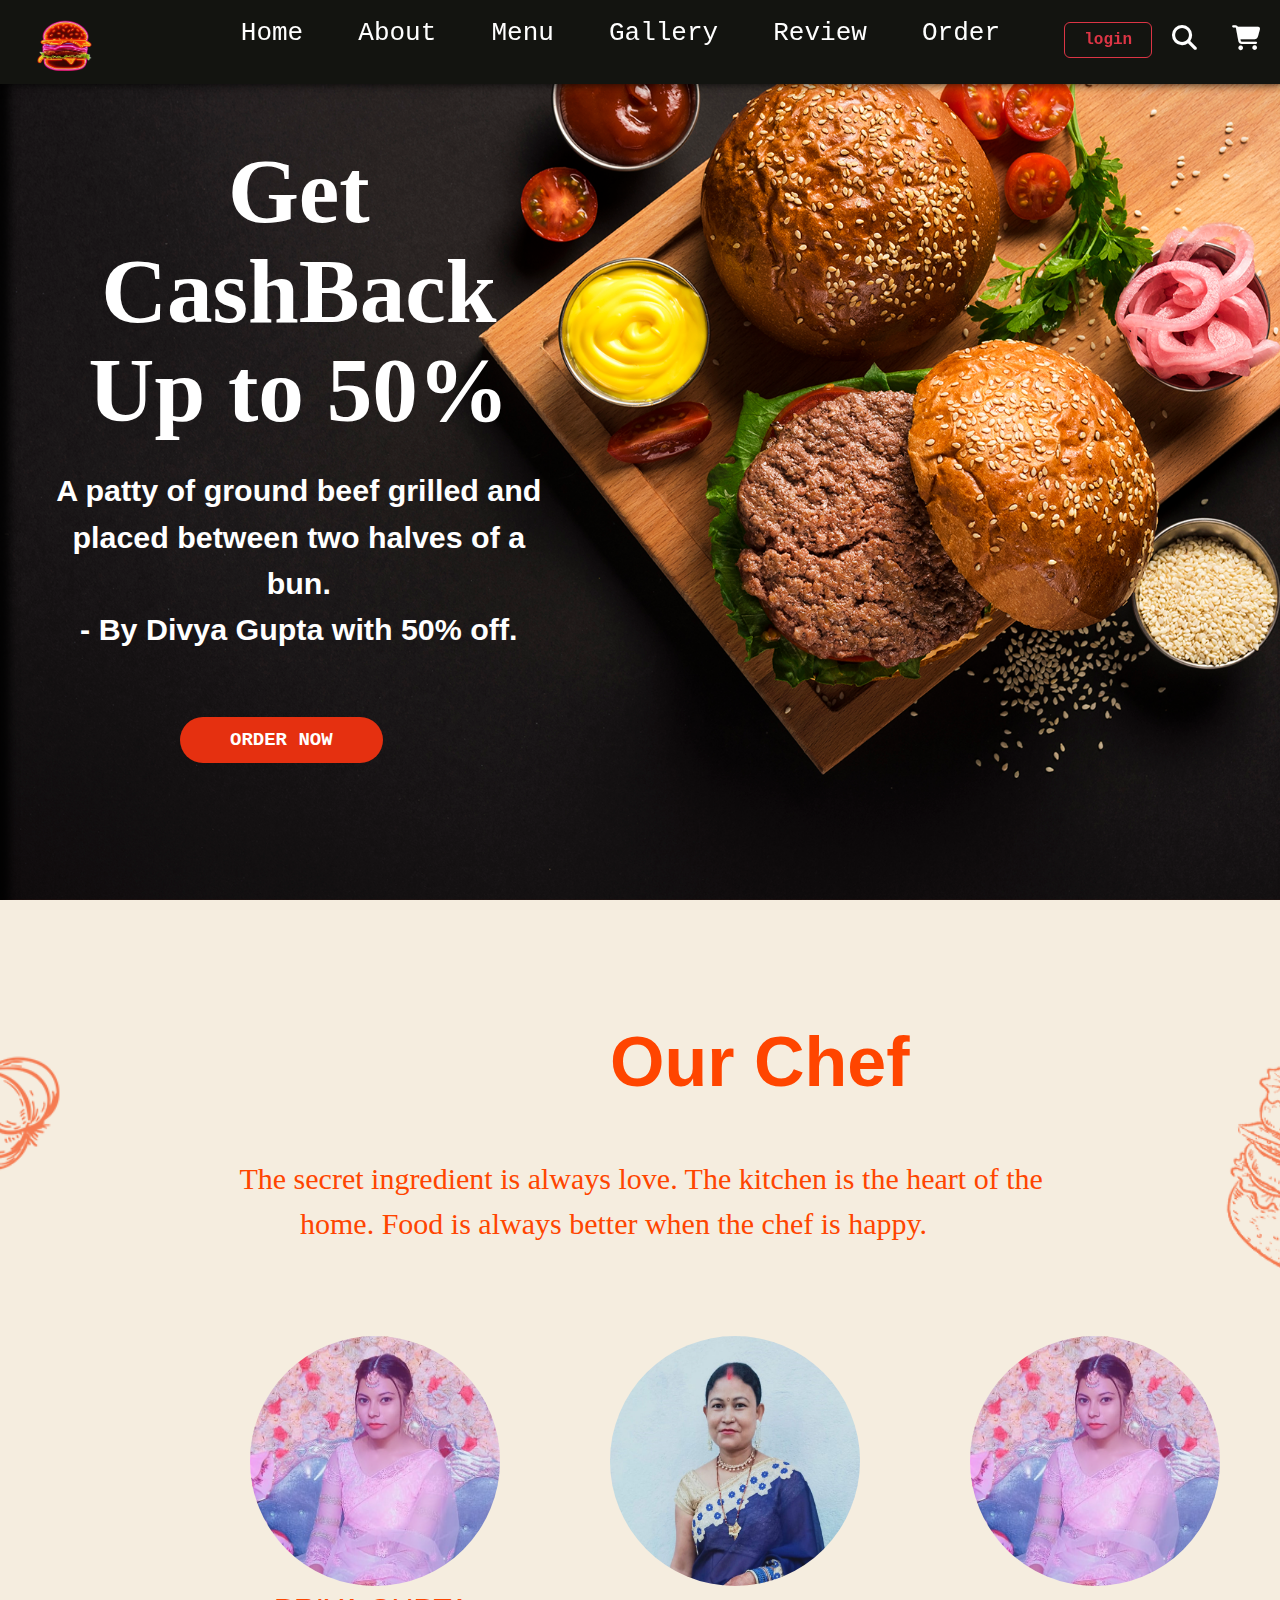
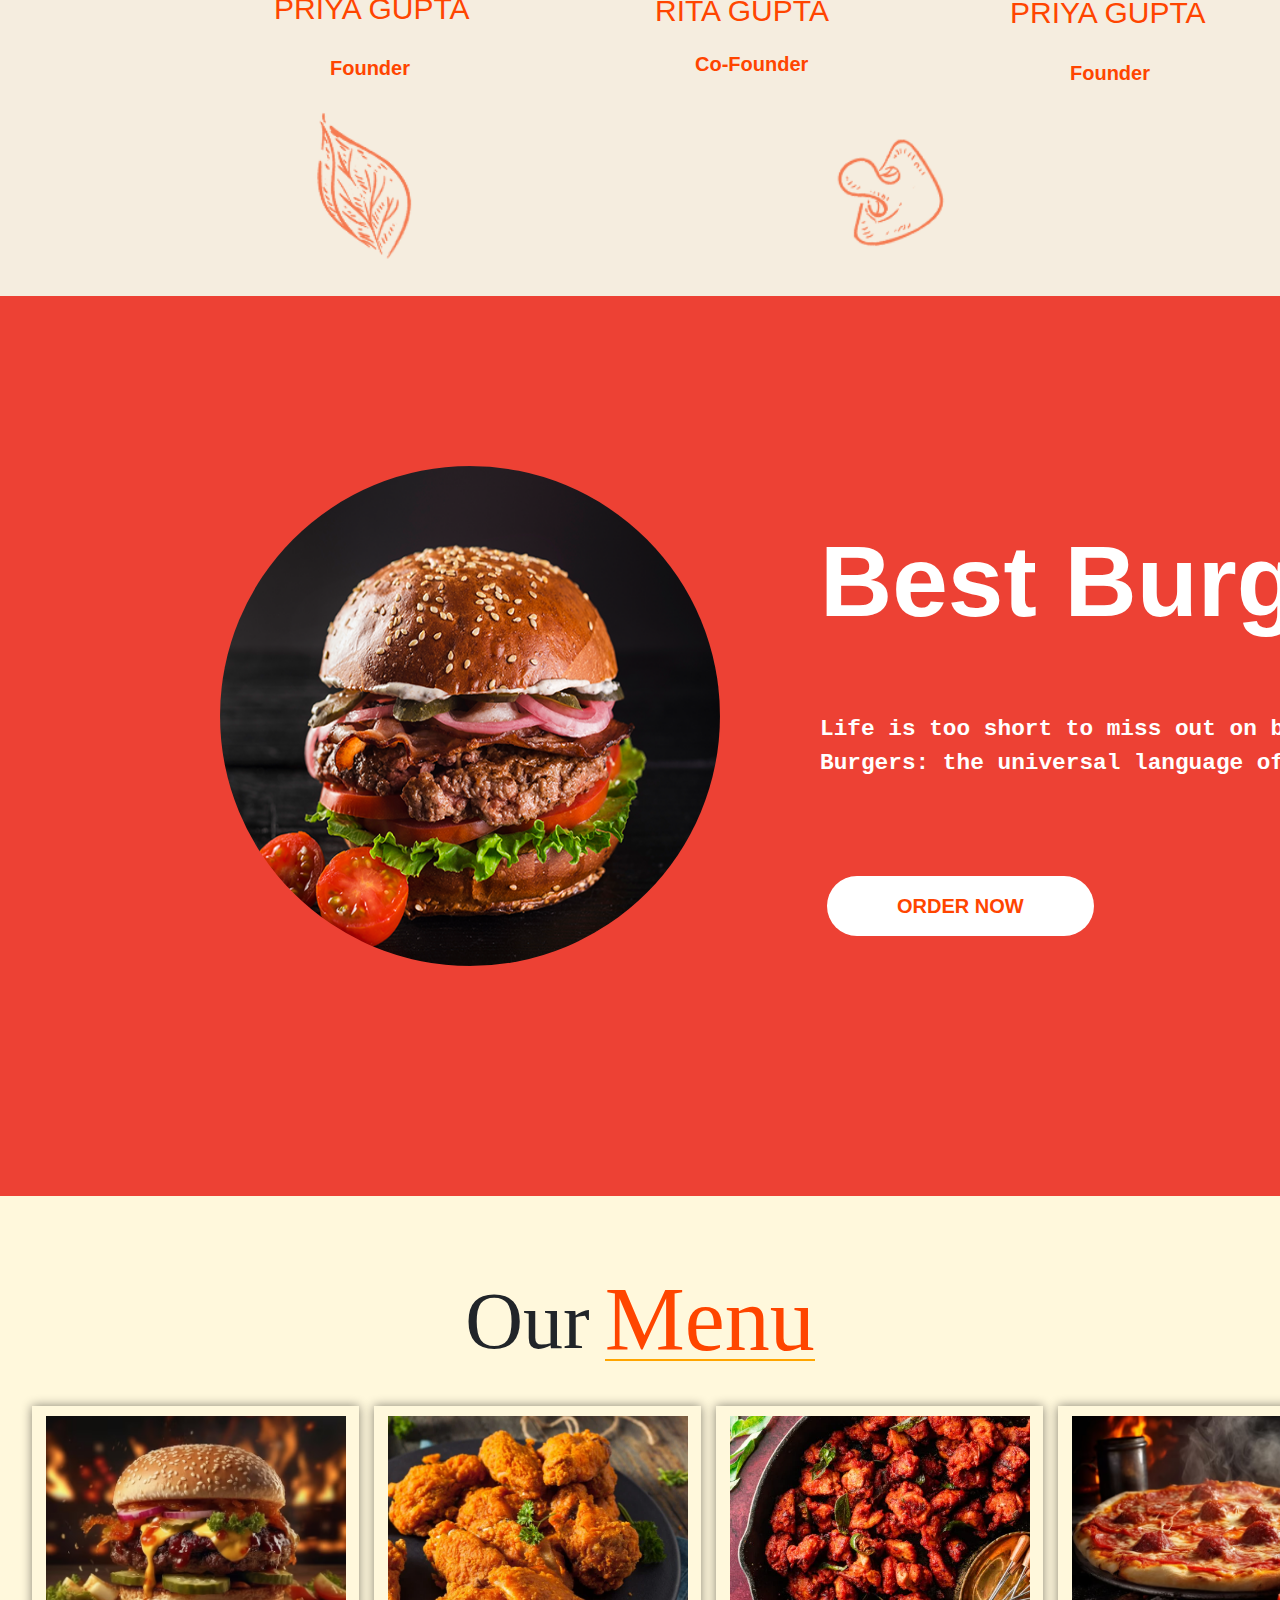
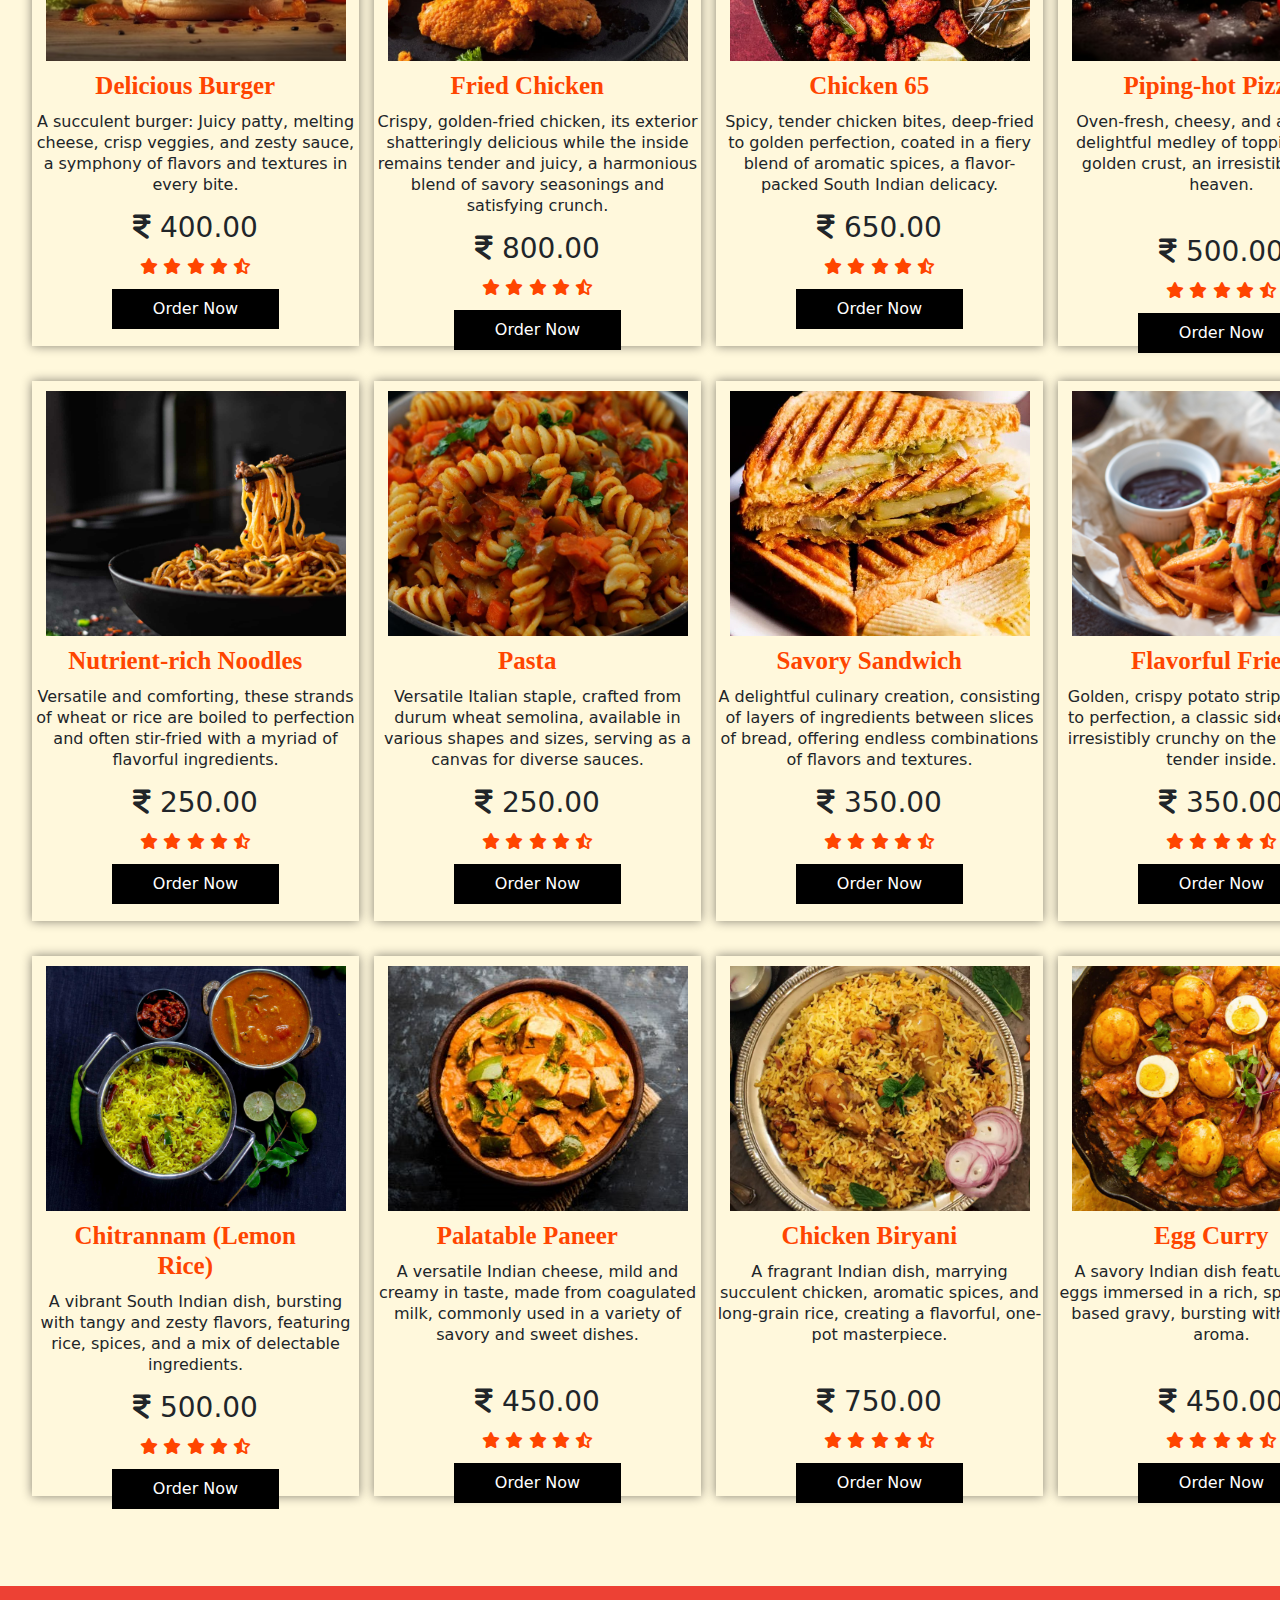
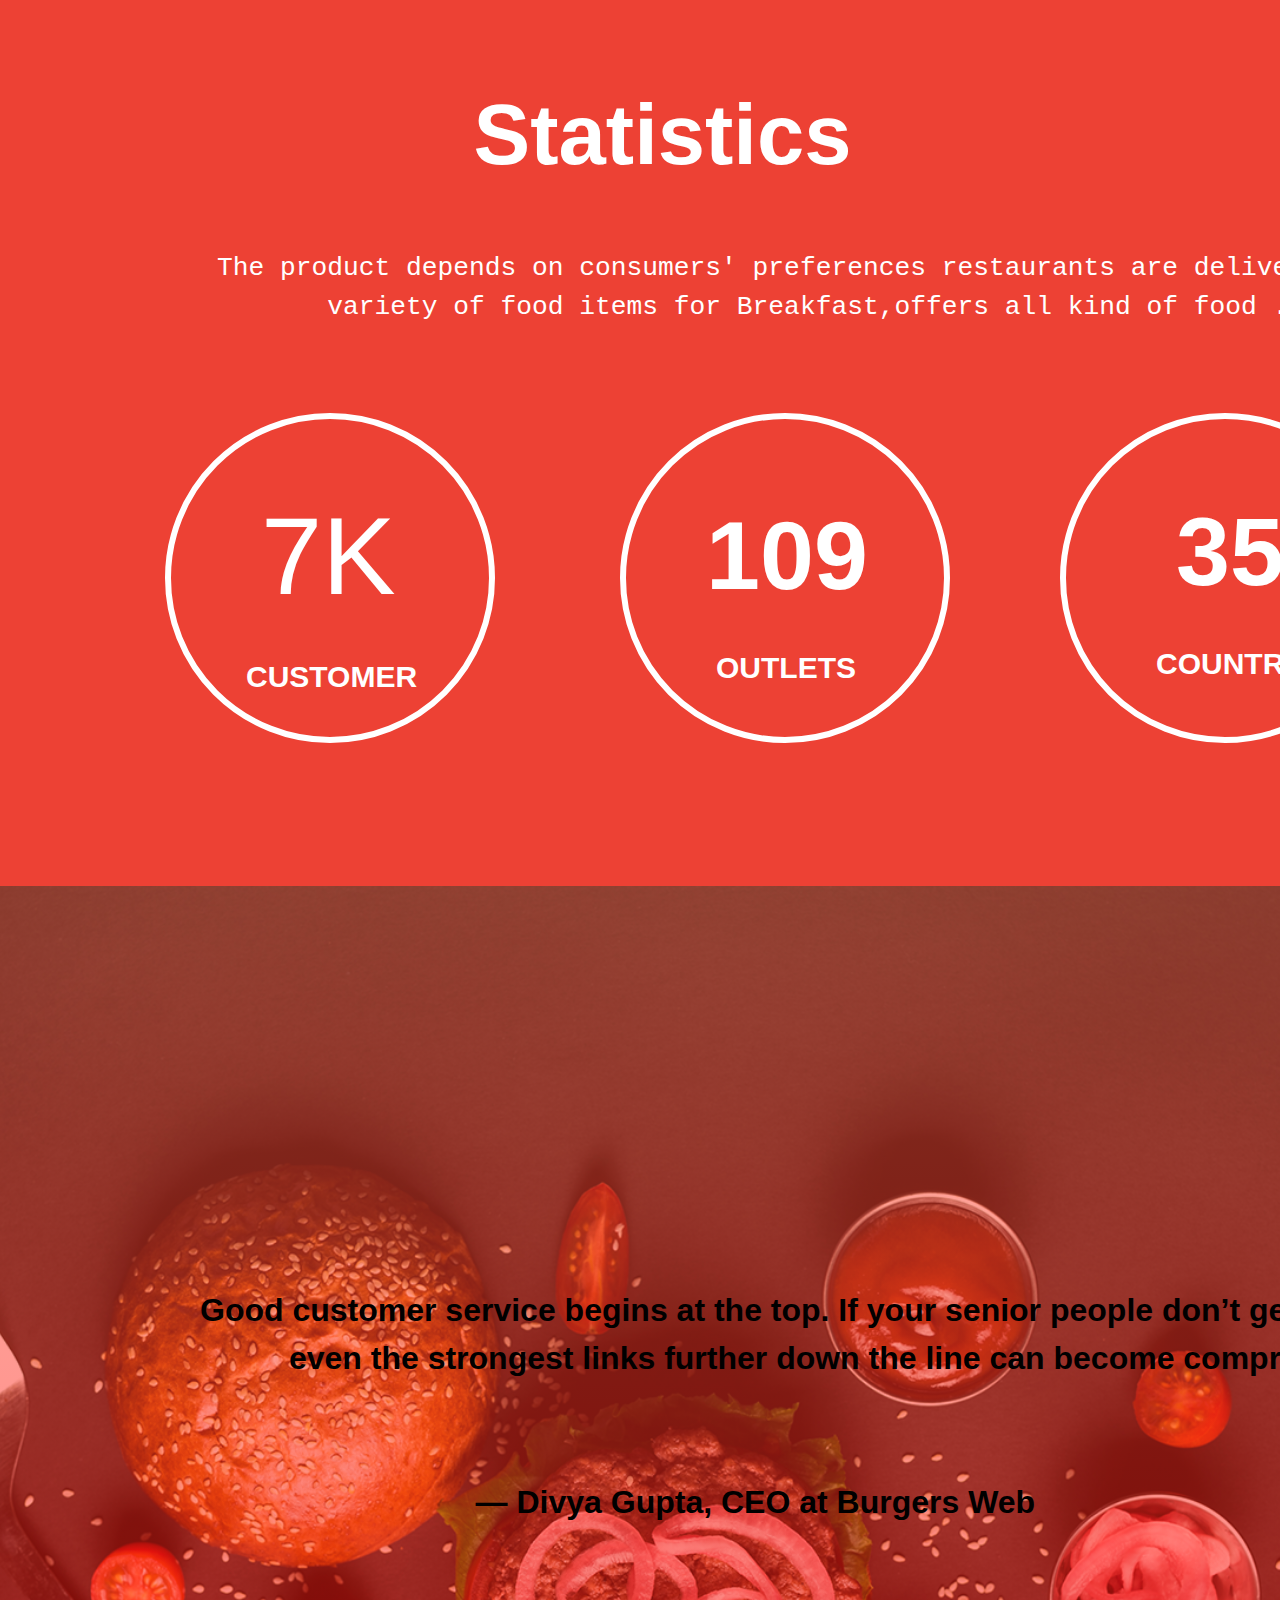
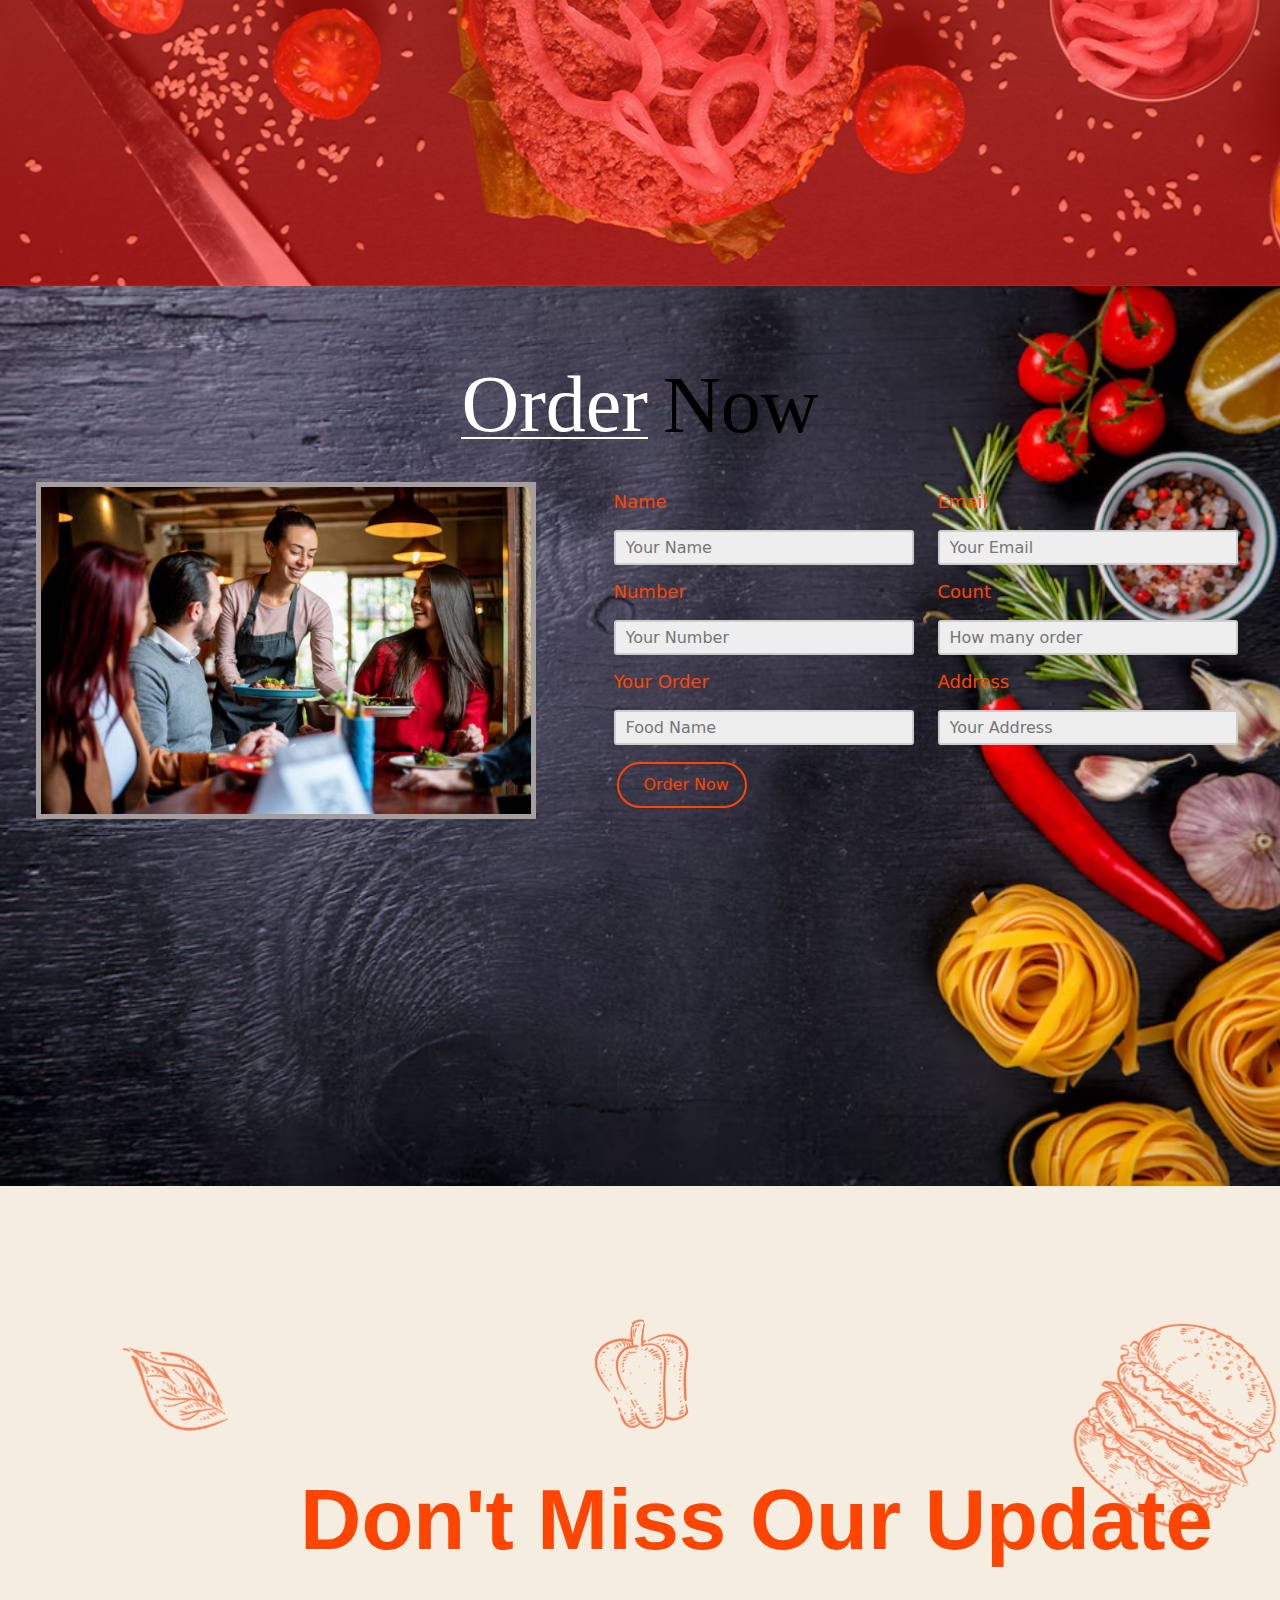
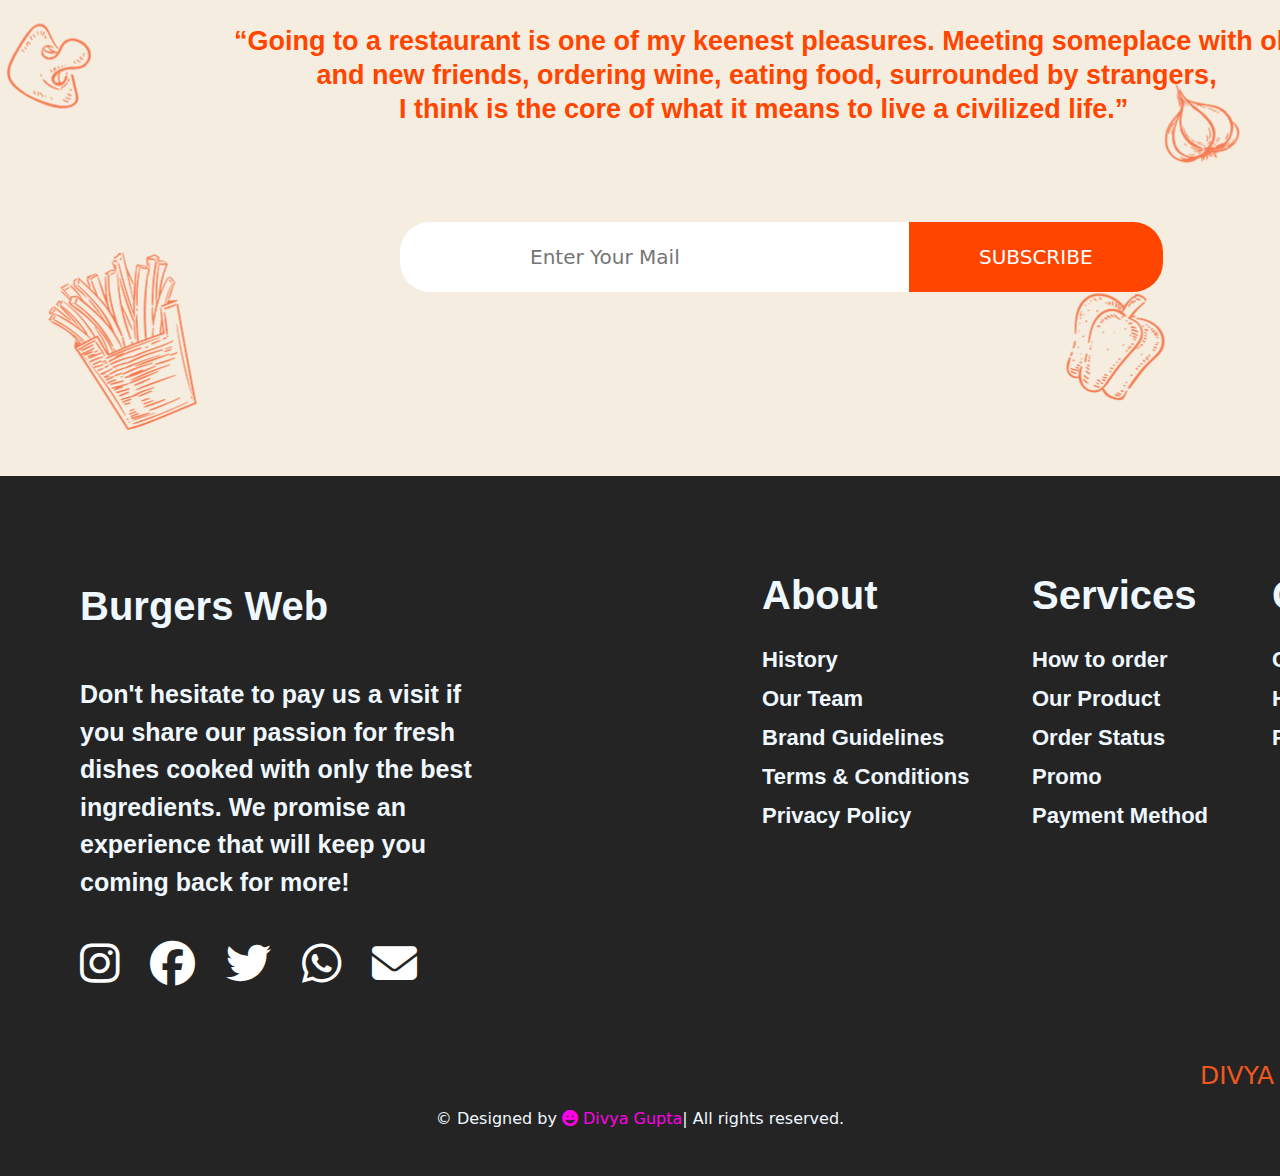
<file: index.html>
<!DOCTYPE html>
<html lang="en">
<head>
    <meta charset="UTF-8">
    <meta name="viewport" content="width=device-width, initial-scale=1.0">
    <title>Online Food</title>
    <link rel="stylesheet" href="https://cdn.jsdelivr.net/npm/bootstrap@5.3.3/dist/css/bootstrap.min.css">
    <link rel="stylesheet" href="style.css">
    <link rel="stylesheet" href="https://cdnjs.cloudflare.com/ajax/libs/font-awesome/6.5.1/css/all.min.css">
</head>
<body>
   <section class="head">
    <nav>
        <div class="logo">
            <img id="logo2" src="bglogo.png">
        </div>

        <ul>
            <li><a href="#Home">Home</a></li>
            <li><a href="#About">About</a></li>
            <li><a href="#Menu">Menu</a></li>
            <li><a href="#Gallery">Gallery</a></li>
            <li><a href="#Review">Review</a></li>
            <li><a href="#Order">Order</a></li>
        </ul>

        <div class="icon">
           
            <button type="button" class="btn btn-outline-danger" id="btn">login</button>
            <i class="fa-solid fa-magnifying-glass"></i>
            <i class="fa-solid fa-cart-shopping"></i>
        </div>

    </nav>

   <div class="content">
    
    <p id="offer">
        Get CashBack <br>
         Up to 50%<br>

    </p>
    <p id="offer1"> 
        A patty of ground beef grilled and <br>
        placed between two halves of a bun. <br>
        - By Divya Gupta with 50% off.

    </p>
    <br>
    <br>
    <a><button id="order"> 
        ORDER NOW
    </button>
    </a>
   </div>
    
   </section>
   <section class="section2">
     <p id="chef">
        Our Chef
     </p>
     <pre id="chefline">
        The secret ingredient is always love. The kitchen is the heart of the
                home. Food is always better when the chef is happy. 
     </pre>
     <div class="didi">
        <div class="img1">
        <img class="img4" src="di.jpg" style="width:250px">
        <p class="name4">PRIYA GUPTA </p><br> 
        <p class="name5">Founder</p> 
    </div>
        <div class="img2">
        <img class="img4" src="maa.jpg" style="width:250px">
        <p class="name">RITA GUPTA</p>
        <p class="name1">Co-Founder</p>
    </div>
    <div class="img3">
        <img class="img4" src="di.jpg" style="width:250px">
        <p class="name2">PRIYA GUPTA </p><br> 
        <p class="name3">Founder</p> 
    </div>
        
</div>
     
     
</section>
<!--section 3-->
   <section class="section3">
    <img id="burger" src="2882865.png">

    <span id="sec3">
        <p id="best">Best Burger</p>
     <pre>Life is too short to miss out on beautiful burgers.
Burgers: the universal language of love.</pre>

    <button id="order0">ORDER NOW</button>
    </span>
    
 </section>

<!--MENU-->
<div class="menu" id="Menu">
    <h1>Our<span>Menu</span></h1>

    <div class="menu_box">
        <div class="menu_card">
            <div class="menu_image">
                <img src="burger.avif" alt="error">
            </div>

            <div class="small_card">
                <i class="fa-solid fa-heart"></i>
            </div>

            <div class="menu_info">
                <h2>Delicious Burger</h2>
                <p>
                    A succulent burger: Juicy patty, melting cheese, crisp veggies, and zesty sauce, a symphony of flavors and textures in every bite.
                </p>
                <h3><i class="fa-solid fa-indian-rupee-sign"></i> 400.00</h3>
                <div class="menu_icon">
                    <i class="fa-solid fa-star"></i>
                    <i class="fa-solid fa-star"></i>
                    <i class="fa-solid fa-star"></i>
                    <i class="fa-solid fa-star"></i>
                    <i class="fa-solid fa-star-half-stroke"></i>
                </div>
                <a href="#" class="menu_btn">Order Now</a>
            </div>
        </div>

        <div class="menu_card">
            <div class="menu_image">
                <img src="fried-chicken.webp" alt="error">
            </div>

            <div class="small_card">
                <i class="fa-solid fa-heart"></i>
            </div>

            <div class="menu_info">
                <h2>Fried Chicken</h2>
                <p>
                    Crispy, golden-fried chicken, its exterior shatteringly delicious while the inside remains tender and juicy, a harmonious blend of savory seasonings and satisfying crunch.
                </p>
                <h3><i class="fa-solid fa-indian-rupee-sign"></i> 800.00</h3>
                <div class="menu_icon">
                    <i class="fa-solid fa-star"></i>
                    <i class="fa-solid fa-star"></i>
                    <i class="fa-solid fa-star"></i>
                    <i class="fa-solid fa-star"></i>
                    <i class="fa-solid fa-star-half-stroke"></i>
                </div>
                <a href="#" class="menu_btn">Order Now</a>
            </div>
        </div>

        <div class="menu_card">
            <div class="menu_image">
                <img src="65.webp" alt="error">
            </div>

            <div class="small_card">
                <i class="fa-solid fa-heart"></i>
            </div>

            <div class="menu_info">
                <h2>Chicken 65</h2>
                <p>
                    Spicy, tender chicken bites, deep-fried to golden perfection, coated in a fiery blend of aromatic spices, a flavor-packed South Indian delicacy.
                </p>
                <h3><i class="fa-solid fa-indian-rupee-sign"></i> 650.00</h3>
                <div class="menu_icon">
                    <i class="fa-solid fa-star"></i>
                    <i class="fa-solid fa-star"></i>
                    <i class="fa-solid fa-star"></i>
                    <i class="fa-solid fa-star"></i>
                    <i class="fa-solid fa-star-half-stroke"></i>
                </div>
                <a href="#" class="menu_btn">Order Now</a>
            </div>
        </div>

        <div class="menu_card">
            <div class="menu_image">
                <img src="pizza.avif" alt="error">
            </div>

            <div class="small_card">
                <i class="fa-solid fa-heart"></i>
            </div>

            <div class="menu_info">
                <h2>Piping-hot Pizza</h2>
                <p>
                    Oven-fresh, cheesy, and aromatic, a delightful medley of toppings atop a golden crust, an irresistible slice of heaven.
                </p>
                <br>
                <h3><i class="fa-solid fa-indian-rupee-sign"></i> 500.00</h3>
                <div class="menu_icon">
                    <i class="fa-solid fa-star"></i>
                    <i class="fa-solid fa-star"></i>
                    <i class="fa-solid fa-star"></i>
                    <i class="fa-solid fa-star"></i>
                    <i class="fa-solid fa-star-half-stroke"></i>
                </div>
                <a href="#" class="menu_btn">Order Now</a>
            </div>
        </div>

        <div class="menu_card">
            <div class="menu_image">
                <img src="noodles.jpg" alt="error">
            </div>

            <div class="small_card">
                <i class="fa-solid fa-heart"></i>
            </div>

            <div class="menu_info">
                <h2>Nutrient-rich Noodles</h2>
                <p>
                    Versatile and comforting, these strands of wheat or rice are boiled to perfection and often stir-fried with a myriad of flavorful ingredients.
                </p>
                <h3><i class="fa-solid fa-indian-rupee-sign"></i> 250.00</h3>
                <div class="menu_icon">
                    <i class="fa-solid fa-star"></i>
                    <i class="fa-solid fa-star"></i>
                    <i class="fa-solid fa-star"></i>
                    <i class="fa-solid fa-star"></i>
                    <i class="fa-solid fa-star-half-stroke"></i>
                </div>
                <a href="#" class="menu_btn">Order Now</a>
            </div>
        </div>

        <div class="menu_card">
            <div class="menu_image">
                <img src="pasta.JPG" alt="error">
            </div>

            <div class="small_card">
                <i class="fa-solid fa-heart"></i>
            </div>

            <div class="menu_info">
                <h2>Pasta</h2>
                <p>
                    Versatile Italian staple, crafted from durum wheat semolina, available in various shapes and sizes, serving as a canvas for diverse sauces.
                </p>
                <h3><i class="fa-solid fa-indian-rupee-sign"></i> 250.00</h3>
                <div class="menu_icon">
                    <i class="fa-solid fa-star"></i>
                    <i class="fa-solid fa-star"></i>
                    <i class="fa-solid fa-star"></i>
                    <i class="fa-solid fa-star"></i>
                    <i class="fa-solid fa-star-half-stroke"></i>
                </div>
                <a href="#" class="menu_btn">Order Now</a>
            </div>
        </div>

        <div class="menu_card">
            <div class="menu_image">
                <img src="sandwich.webp" alt="error">
            </div>

            <div class="small_card">
                <i class="fa-solid fa-heart"></i>
            </div>

            <div class="menu_info">
                <h2>Savory Sandwich</h2>
                <p>
                    A delightful culinary creation, consisting of layers of ingredients between slices of bread, offering endless combinations of flavors and textures.
                </p>
                <h3><i class="fa-solid fa-indian-rupee-sign"></i> 350.00</h3>
                <div class="menu_icon">
                    <i class="fa-solid fa-star"></i>
                    <i class="fa-solid fa-star"></i>
                    <i class="fa-solid fa-star"></i>
                    <i class="fa-solid fa-star"></i>
                    <i class="fa-solid fa-star-half-stroke"></i>
                </div>
                <a href="#" class="menu_btn">Order Now</a>
            </div>
        </div>

        <div class="menu_card">
            <div class="menu_image">
                <img src="fries.jpg" alt="error">
            </div>

            <div class="small_card">
                <i class="fa-solid fa-heart"></i>
            </div>

            <div class="menu_info">
                <h2>Flavorful Fries</h2>
                <p>
                    Golden, crispy potato strips, seasoned to perfection, a classic side dish that's irresistibly crunchy on the outside and tender inside.
                </p>
                <h3><i class="fa-solid fa-indian-rupee-sign"></i> 350.00</h3>
                <div class="menu_icon">
                    <i class="fa-solid fa-star"></i>
                    <i class="fa-solid fa-star"></i>
                    <i class="fa-solid fa-star"></i>
                    <i class="fa-solid fa-star"></i>
                    <i class="fa-solid fa-star-half-stroke"></i>
                </div>
                <a href="#" class="menu_btn">Order Now</a>
            </div>
        </div>

        <div class="menu_card">
            <div class="menu_image">
                <img src="lemon-sambr.jpg" alt="error">
            </div>

            <div class="small_card">
                <i class="fa-solid fa-heart"></i>
            </div>

            <div class="menu_info">
                <h2>Chitrannam (Lemon Rice)</h2>
                <p>
                    A vibrant South Indian dish, bursting with tangy and zesty flavors, featuring rice, spices, and a mix of delectable ingredients.
                </p>
                <h3><i class="fa-solid fa-indian-rupee-sign"></i> 500.00</h3>
                <div class="menu_icon">
                    <i class="fa-solid fa-star"></i>
                    <i class="fa-solid fa-star"></i>
                    <i class="fa-solid fa-star"></i>
                    <i class="fa-solid fa-star"></i>
                    <i class="fa-solid fa-star-half-stroke"></i>
                </div>
                <a href="#" class="menu_btn">Order Now</a>
            </div>
        </div>

        <div class="menu_card">
            <div class="menu_image">
                <img src="paneer2.jpg" alt="error">
            </div>

            <div class="small_card">
                <i class="fa-solid fa-heart"></i>
            </div>

            <div class="menu_info">
                <h2>Palatable Paneer</h2>
                <p>
                    A versatile Indian cheese, mild and creamy in taste, made from coagulated milk, commonly used in a variety of savory and sweet dishes.
                </p>
                <br>
                <h3><i class="fa-solid fa-indian-rupee-sign"></i> 450.00</h3>
                <div class="menu_icon">
                    <i class="fa-solid fa-star"></i>
                    <i class="fa-solid fa-star"></i>
                    <i class="fa-solid fa-star"></i>
                    <i class="fa-solid fa-star"></i>
                    <i class="fa-solid fa-star-half-stroke"></i>
                </div>
                <a href="#" class="menu_btn">Order Now</a>
            </div>
        </div>

        <div class="menu_card">
            <div class="menu_image">
                <img src="chicken.webp" alt="error">
            </div>

            <div class="small_card">
                <i class="fa-solid fa-heart"></i>
            </div>

            <div class="menu_info">
                <h2>Chicken Biryani</h2>
                <p>
                    A fragrant Indian dish, marrying succulent chicken, aromatic spices, and long-grain rice, creating a flavorful, one-pot masterpiece.
                </p>
                <br>
                <h3><i class="fa-solid fa-indian-rupee-sign"></i> 750.00</h3>
                <div class="menu_icon">
                    <i class="fa-solid fa-star"></i>
                    <i class="fa-solid fa-star"></i>
                    <i class="fa-solid fa-star"></i>
                    <i class="fa-solid fa-star"></i>
                    <i class="fa-solid fa-star-half-stroke"></i>
                </div>
                <a href="#" class="menu_btn">Order Now</a>
            </div>
        </div>

        <div class="menu_card">
            <div class="menu_image">
                <img src="Egg-Curry-9-Edit-720x720.jpg" alt="error">
            </div>

            <div class="small_card">
                <i class="fa-solid fa-heart"></i>
            </div>

            <div class="menu_info">
                <h2>Egg Curry</h2>
                <p>
                    A savory Indian dish featuring boiled eggs immersed in a rich, spiced tomato-based gravy, bursting with flavor and aroma.
                </p>
                <br>
                <h3><i class="fa-solid fa-indian-rupee-sign"></i> 450.00</h3>
                <div class="menu_icon">
                    <i class="fa-solid fa-star"></i>
                    <i class="fa-solid fa-star"></i>
                    <i class="fa-solid fa-star"></i>
                    <i class="fa-solid fa-star"></i>
                    <i class="fa-solid fa-star-half-stroke"></i>
                </div>
                <a href="#" class="menu_btn">Order Now</a>
            </div>
        </div>

    </div>
</div>


 <!--Statistics-->
<section class="section5">
    <div id="sec6">
        <div id="head">
            Statistics
        </div>
        <div id="head1">
             <pre>            The product depends on consumers' preferences restaurants are delivering a 
                   variety of food items for Breakfast,offers all kind of food .</pre>
        </div>
        <div id="h1">
            <p id="h11">7K</p>
            <p id="h12">CUSTOMER</p>

        </div>
        <div id="h2">
            <p id="h21">109</p>
            <p id="h22">OUTLETS</p>
           
        </div>
        <div id="h3">
            <p id="h31">35</p>
            <p id="h32">COUNTRY</p>
        </div>
 </div>
</section>

<!--about-->
<div id="section7">
   
        <pre id="quote">Good customer service begins at the top. If your senior people don’t get it,
          even the strongest links further down the line can become compromised.” 
         
                               
                               — Divya Gupta, CEO at Burgers Web</pre>
    
</div>

 <!---ORDER-->
 <div class="order" id="Order">
    <h1><span>Order</span>Now</h1>

    <div class="order_main">
        <div class="order_image">
            <img src="great.jpg">
        </div>

        <form action="#">
            <div class="input">
                <p>Name</p>
                <input type="text" placeholder="Your Name">
            </div>

            <div class="input">
                <p>Email</p>
                <input type="email" placeholder="Your Email">
            </div>

            <div class="input">
                <p>Number</p>
                <input placeholder="Your Number">
            </div>

            <div class="input">
                <p>Count</p>
                <input type="number" placeholder="How many order">
            </div>

            <div class="input">
                <p>Your Order</p>
                <input placeholder="Food Name">
            </div>
            <div class="input">
                <p>Address</p>
                <input placeholder="Your Address">
            </div>

            <input type="submit" id="submit" value="Order Now">
        </form>
    </div>
</div>


<!--dont miss update-->

<div id="section8">
    <div id="para">Don't Miss Our Update</div>
    <pre id="pr1">    “Going to a restaurant is one of my keenest pleasures. Meeting someplace with old 
               and new friends, ordering wine, eating food, surrounded by strangers, 
                          I think is the core of what it means to live a civilized life.”</pre>
                   <div id="bar">
                          <input id="search" type="text" placeholder="Enter Your Mail" name="search">
                          <button id="subs" type="submit">SUBSCRIBE</button>
                    </div>
                    

                        
                      
</div>
<div id="foot">
    <div id="foot1">
        <p id="pa1">
            Burgers Web
        </p>
        <p id="pa2"> Don't hesitate to pay us a visit if you share our passion
             for fresh dishes cooked with only the best ingredients. We promise an experience that will keep you coming back for more!</p>
             <i id="in" class="fa-brands fa-instagram"></i>
             <i id="fac" class="fa-brands fa-facebook"></i>
             <i id="twit" class="fa-brands fa-twitter"></i>
             <i id="whats" class="fa-brands fa-whatsapp"></i>
             <i id="en" class="fa-solid fa-envelope"></i>
             
    </div>
    <div id="foot2">
        <ul>
            <li id="ab">About</li>
            <li>History</li>
            <li>Our Team</li>
            <li>Brand Guidelines</li>
            <li>Terms & Conditions</li>
            <li>Privacy Policy</li>
        </ul>
    </div>
    <div id="foot3">
        <ul>
            <li id="sr">Services</li>
            <li>How to order</li>
            <li>Our Product</li>
            <li>Order Status</li>
            <li>Promo</li>
            <li>Payment Method</li>
        </ul>
    </div>
    <div id="foot4">
        <ul>
            <li id="or">Other</li>
            <li>Contact Us</li>
            <li>Help</li>
            <li>Privacy</li>
           
        </ul>
    </div>
    <div id="last">
        <img id="em1" src="bglogo.png">
        <p id="l2"> DIVYA  Burgers Web</p>
    </div>

    <p class="me">© Designed by  <span><i class="fa-solid fa-face-grin"> </i>  Divya Gupta</span>    | All rights reserved.</p>
</div>

<script src="javascript.js"></script>
<script src="https://cdn.jsdelivr.net/npm/bootstrap@5.3.3/dist/js/bootstrap.bundle.min.js"></script>
</body>

</html>
</file>
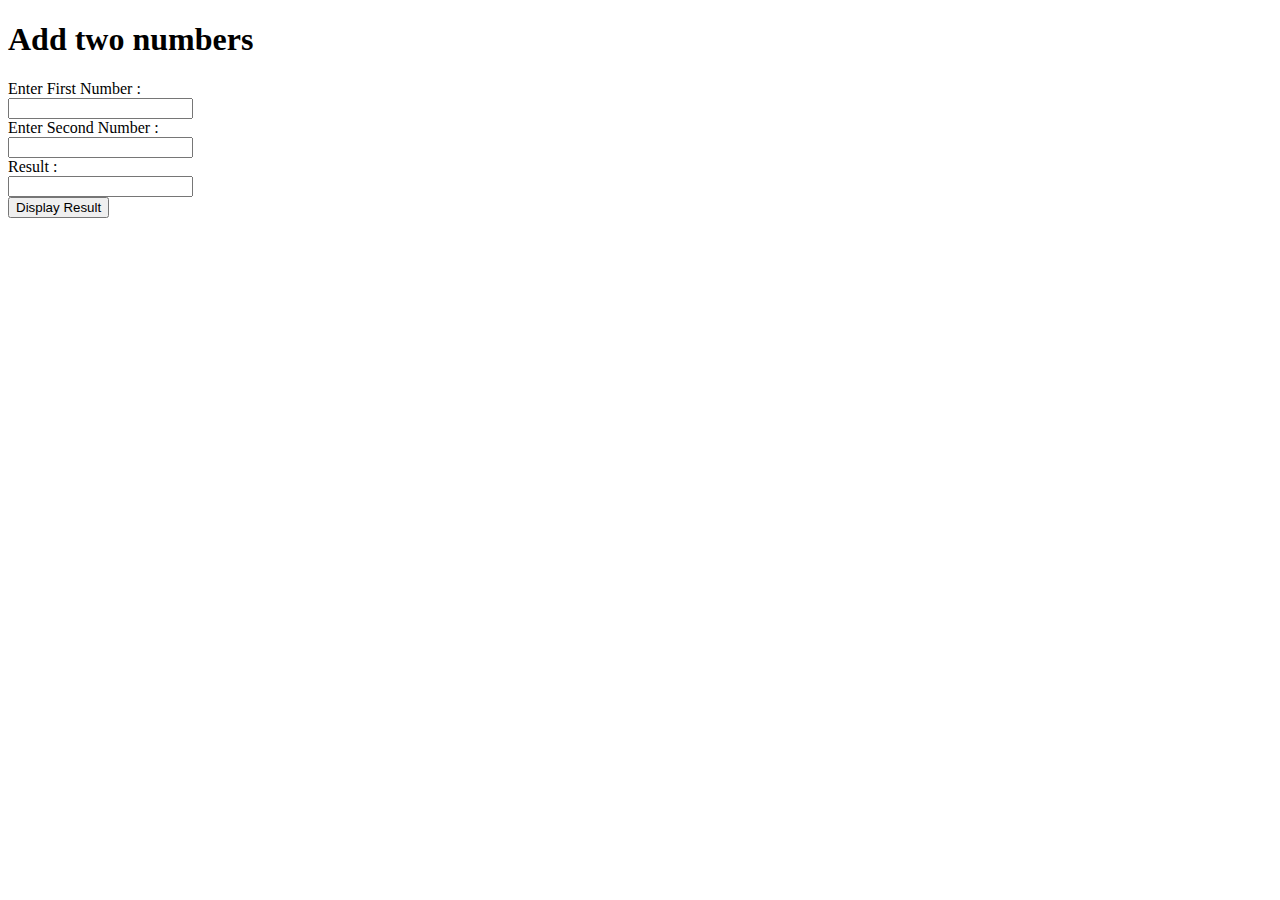
<file: cl.html>
<!DOCTYPE html>
<html>
<head>
    <title>Add Two Numbers</title>
</head>
<body>
    <div>
        <div>
            <h1>Add two numbers</h1>
        </div>
        Enter First Number : <br>
        <input type="text" id="Text1" name="TextBox1"> <br>
        Enter Second Number : <br>
        <input type="text" id="Text2" name="TextBox2"> <br>
        Result : <br>
        <input type="text" id="txtresult" name="TextBox3"> <br>
        <input type="button" name="clickbtn" value="Display Result" onclick="add_number()">
    </div>

    <script type="text/javascript">
        function add_number() {
            var first_number = parseInt(document.getElementById("Text1").value);
            var second_number = parseInt(document.getElementById("Text2").value);
            var result = first_number + second_number;
            document.getElementById("txtresult").value = result;    
        }
    </script>
</body>
</html>
</file>
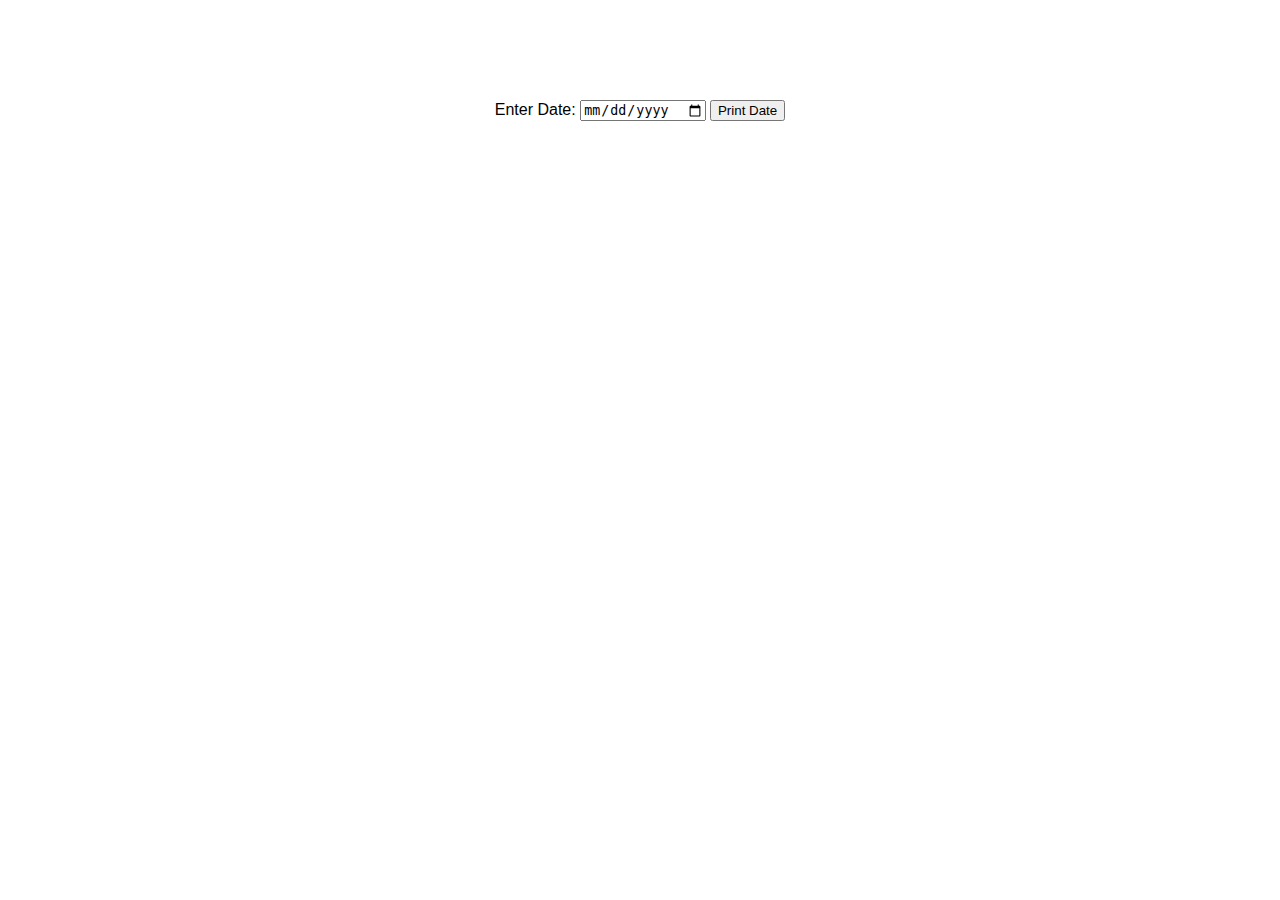
<file: h.html>
<!DOCTYPE html>
<html lang="en">
<head>
<meta charset="UTF-8">
<meta name="viewport" content="width=device-width, initial-scale=1.0">
<title>Print Date</title>
<style>
    body {
        font-family: Arial, sans-serif;
        text-align: center;
        margin-top: 100px;
    }
    #date {
        font-size: 24px;
        color: #333;
    }
</style>
</head>
<body>
<label for="dateInput">Enter Date:</label>
<input type="date" id="dateInput">
<button onclick="printDate()">Print Date</button>
<div id="output"></div>

<script>
    function printDate() {
        // Get the value from the input field
        var inputDate = document.getElementById('dateInput').value;

        // Display the date on the page
        document.getElementById('output').innerText = 'Selected Date is: ' + inputDate;
    }
</script>
</body>
</html>
</file>
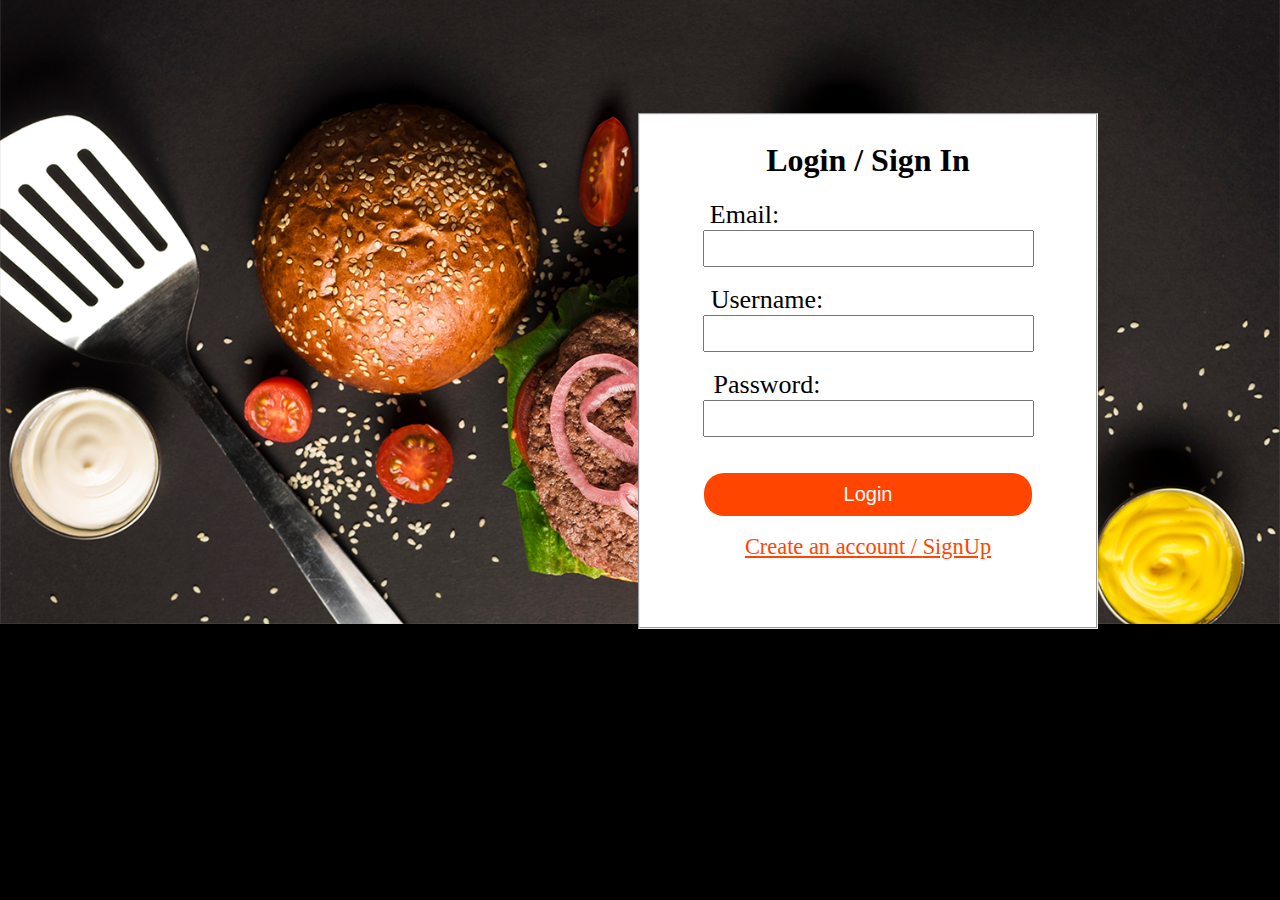
<file: login.html>
<!DOCTYPE html>
<html lang="en">
<head>
    <meta charset="UTF-8">
    <meta name="viewport" content="width=device-width, initial-scale=1.0">
    <title>Login  Divya's Burger web</title>
</head>
<style>
    
    body
    {
        background-color:black;
        background-image: url('k.png');
        background-repeat:no-repeat;
        background-size: cover;
        margin-bottom:300px ;
        
    }
    #field
    {
        width:27rem;
        height:31rem;
        position: absolute;
        text-align: center;
        margin-left: 630px;
        margin-top: 105px;
        background-color: white;
    }
    .same
    {
        font-size: 26px;
        font-weight: 4px;
        margin-right: 247px;
    }
    .same2
    {
        font-size: 26px;
        font-weight: 4px;
        margin-right: 202px;
    }
    .same1
    {
        padding:9px 75px;
    }

    #btn
    {
        padding:10px 140px;
        color:white;
        background-color: orangered;
        border-radius: 20px;
        text-decoration: none;
        border: none;
        font-size: 20px;

    }
    a{
        font-size: 1.4rem;
        color: orangered;
    }
    

</style>
<body>
    <fieldset id="field">
        <h1>Login / Sign In</h1>
         <form>
           
           <label for="mail" class="same">Email: </label><br>
           <input type="text"  class="same1">
           <br><br>
           <label for="user" class="same2">Username: </label><br>
           <input type="text"  class="same1">
           <br><br>
           <label for="pass" class="same2">Password:  </label><br>
           <input type="text"  class="same1">
           <br><br>
           <br>
           <button id="btn">Login</button>
           <br><br>
           <a href="signup.html" target="_self">Create an account / </a>
           <a href="signup.html">SignUp</a>
          
        </form>
    </fieldset>
   
</body>

</html>
</file>
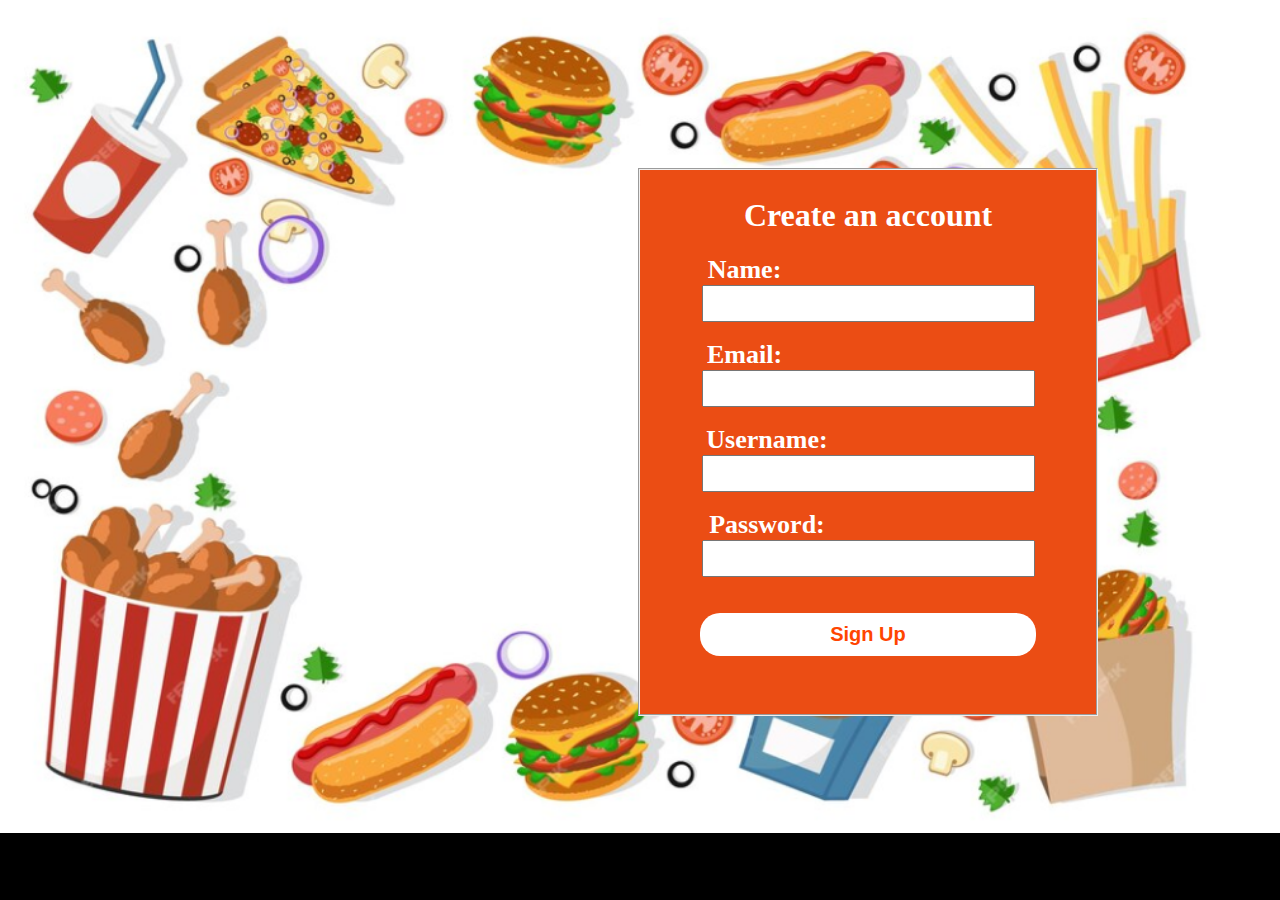
<file: signup.html>
<!DOCTYPE html>
<html lang="en">
<head>
    <meta charset="UTF-8">
    <meta name="viewport" content="width=device-width, initial-scale=1.0">
    <title>Signup  Divya's Burger web</title>
</head>
<style>
    
    body
    {
        background-color:black;
        background-image: url('Screenshot 2024-06-05 133341.png');
        background-repeat:no-repeat;
        background-size: cover;
        background-position:  0px 0px;
        
       
        
    }


   h1{
    color: white;
    font-weight: bold;
    
   }
    #field
    {
        width:27rem;
        height:33rem;
        position: absolute;
        text-align: center;
        margin-left: 630px;
        margin-top: 160px;
        background-color: rgb(235, 77, 20);
    }
    .same
    {
        font-size: 26px;
        font-weight: 4px;
        margin-right: 247px;
        color: white;
        font-weight: bold;
    }
    .same2
    {
        font-size: 26px;
        font-weight: 4px;
        margin-right: 202px;
        color: white;
        font-weight: bold;
    }
    .same1
    {
        padding:9px 75px;
        color: white;
        font-weight: bold;
    }

    #btn2
    {
        padding:10px 130px;
        color:orangered;
        background-color: rgb(255, 255, 255);
        border-radius: 20px;
        text-decoration: none;
        border: none;
        font-size: 20px;
        font-weight: bold;

    }
   

</style>
<body>
    <fieldset id="field">
        <h1>Create an account</h1>
         <form>
            <label for="name" class="same">Name: </label><br>
           <input type="text"  class="same1">
           <br><br>
           <label for="mail" class="same">Email: </label><br>
           <input type="text"  class="same1">
           <br><br>
           <label for="user" class="same2">Username: </label><br>
           <input type="text"  class="same1">
           <br><br>
           <label for="pass" class="same2">Password:  </label><br>
           <input type="text"  class="same1">
           <br><br>
           <br>
           <button id="btn2">Sign Up</button>
           <br><br>
           
          
        </form>
    </fieldset>
   
</body>

</html>
</file>
<file: style.css>
*
{
    margin:0;
    padding:0;
    
      box-sizing: border-box;
  
  
}
body {
   overflow-x: hidden;
   margin: 0;
   padding: 0;
}
.head
{
    max-width:100%;
    height:100vh;
    background-image:url('2882794 (2).png');
    background-color: #e64120;
    
    box-shadow: 0.6rem 5.1rem 0.6rem rgb(0, 0, 0,0.85) inset;
    
    margin:0;
    padding:0;
    background-repeat: no-repeat;
    background-size: cover;
    background-position: center center;
    
}



#btn
{
   margin-left:30px;
   margin-bottom: 5px;
   font-weight: bold;
   padding:5px 19px;
   font-family: monospace;
}

/*modified navbar*/
section{
   width: 100%;
   height: 100vh;
}
section nav{
   display: flex;
   justify-content: space-around;
   align-items: center;
   position: fixed;
   right: 0;
   left: 0;
   /*background: rbga(0,0,0,0,2);*/
   z-index: 1000;
   background-color: #131410;
  box-shadow: 0 0 10px rgba(0, 0, 0, 0.5);
  

}

section nav .logo img{
   width: 120px;
   height: 79px;
   
   background-size: cover;
   cursor: pointer;
   margin: 5 0;
   margin-right: 50px;
   margin-top: 5px;
   position: relative;
   justify-content: center;
   display: flex;
   align-content: center;
}

 

section nav ul{
   list-style: none;
}

section nav ul li{
   
   display: inline-block;
   margin: 10px 25px;
}

section nav ul li a{
   text-decoration: none;
   font-family: monospace;
   color: white;
   font-weight: 500;
   font-size: 26px;
   transition: 0.1s;
}

section nav ul li a::after{
   content: '';
   width: 0;
   height: 2px;
   background: orangered;
   display: block;
   transition: 0.2s linear;
}

section nav ul li a:hover::after{
   width: 100%;
}

section nav ul li a:hover{
   color:orangered;
}

section nav .icon i{
   font-size: 25px;
   color: white;
   margin: 0 15px;
   cursor: pointer;
   transition: 0.3s;
}

section nav .icon i:hover{
   color: orangered;
}



.content
{
   float:left;
   text-align: center;
   
   padding:8.9rem 2.0rem;
   margin-left: 1.1rem;
   margin-right:43.75rem;
  
}
#offer
{
   font-size: 5.7rem;
   color:white;
   font-family: serif;
   font-weight: bolder;
   line-height: 6.2rem;
}
#offer1
{
    font-size:1.9rem;
    padding-top: 0.7rem;
   font-family: sans-serif;
   color:white;
   font-weight: bolder;
   line-height: 2.9rem;
}
#order
{
    border-radius: 50px;
    padding: 9px 50px;
    text-decoration: none;
    margin: 0px 5px;
    font-size: 19px;
    color:white;
    background-color: rgb(229, 48, 16);
    text-align: center;
    font-weight: bold;
    font-family: monospace;
    margin-right: 40px;
    transition: 0.5s;
    border: none;
    
}
#order:hover {
   background-color: rgb(229, 48, 16);
   color: #050801;
   box-shadow:
     0 0 5px rgb(229, 48, 16),
     0 0 25px rgb(229, 48, 16),
     0 0 50px rgb(229, 48, 16);
     
  }

  /* SEction our chef*/ 

  .section2
  {
    background-image: url('Folder 1 copy.png');
    width:100%;
    height: 996px;
  background-repeat: no-repeat;
  background-size: cover;
  background-position: center;
  
  }
  #chef
  {
    font-size: 70px;
    font-family: sans-serif;
    color: orangered;
    padding:110px 60px 25px 50px;
    align-items: center;
    margin-left: 560px;
    font-weight: bolder;

  }
  #chefline
  {
    font-size: 30px;
    font-family: Verdana;
    color: orangered;
    margin-top: 0;
    margin-left:180px;
    margin-bottom: 15px;
    
    
  }

  .didi
  {
    
    
     display: flex;
     width: 80%;
      height:60%; 
      padding: 0px;
      margin-left: 140px;
      
        
       
  }
  .img1
  {
   
   width:400px;
   
   
  }
  .img2
  {
 
   width:400px;
   
   
   
   
  }
  .img3
  {
  
   width:400px;
  
   
  }
  .img4{
   border-radius: 50%;
   height:250px;
   align-items: center;
   margin-top: 30px;
   margin-left: 110px;
  }
  
 
 .name{
    font-size: 30px;
    margin-left: 155px;
   
   
    color: orangered;
    font-family: Arial;
    margin-top: 7px;
    line-height: 2.3rem;
 }
 .name1{
   
    margin-left:195px;
    font-size: 20px;
   
    color: orangered;
    font-family: Arial;
    align-items: center;
    font-weight: bold;
    line-height: 2.3rem;
    margin-top: 7px;
   
 }

 .name2{
   font-size: 30px;
   margin-left: 150px;

   color: orangered;
   font-family: Arial;
   margin-top: 7px;
   line-height: 2.5rem;
}
.name3{
  
   margin-left:210px;
   font-size: 20px;
   
   color: orangered;
   font-family: Arial;
   align-items: center;
   font-weight: bold;
   line-height: 0.01rem;
  
}
.name4{
   font-size: 30px;
   margin-left: 134px;
   margin-top: 5px;
   line-height: 2.3rem;
   color: orangered;
   font-family: Arial;
   
}
.name5{
  
   margin-left:190px;
   font-size: 20px;
   line-height: 0.1rem;
   color: orangered;
   font-family: Arial;
   align-items: center;
   font-weight: bold;
  
  
}
 

 .section3
 {
    max-width:100%;
    height:900px;
    
    background-color: rgb(237, 65, 52);
    display: flex;
 }
 #burger
 {
    width:500px;
    height:500px;
    border-radius: 50%;
    margin-top: 170px;
    margin-left: 220px;
 }
 #sec3
 {
    
    font-family: Arial, Helvetica, sans-serif;
    color:white;
   font-size: 26px;
   align-items: center;
   margin-left:100px;
   
    
    font-weight: bolder;
    margin-top: 210px;
   

 }
 #best
 {
   font-size: 100px;
   padding-bottom: 40px;
 }
 #order0
{
    border-radius: 50px;
    padding: 15px 70px;
    text-decoration: none;
    margin: 80px 7px;
    font-size: 20px;
    color:orangered;
    background-color: white;
    text-align: center;
    font-weight: bold;
    font-family: Arial, Helvetica, sans-serif;
    border-color:rgb(104, 224, 150);
    border: none;
}
#order0:hover {
   background-color: rgb(104, 224, 150);
   color: #050801;
   box-shadow:
     0 0 5px rgb(104, 224, 150) ,
     0 0 25px rgb(104, 224, 150),
     0 0 50px rgb(104, 224, 150),
     0 0 200px rgb(104, 224, 150);
  }

  .menu{
   width: 100%;
   padding: 70px 0;
   background-color:cornsilk;
   background-size: cover;
   background-position: center;
}

.menu h1{
   font-size: 80px;
   font-family: 'Lobster Two', cursive;
   display: flex;
   align-items: center;
   justify-content: center;
   margin-bottom: 30px;
}

.menu h1 span{
   color:orangered;
   margin-left: 15px;
   font-family: 'Kaushan Script';
   font-size: 90px;
}

.menu h1 span::after{
   content: '';
   width: 100%;
   height: 2px;
   background: orange;
   display: block;
   position: relative;
   bottom: 15px;
}

.menu .menu_box{
   width: 95%;
   margin: 0 auto;
   display: grid;
   grid-template-columns: 1fr 1fr 1fr 1fr;
   grid-gap: 15px;
}

.menu .menu_box .menu_card{
   width: 327px;
   height: 540px;
   padding-top: 10px;
   margin-bottom: 20px;
   box-shadow: 0 0 10px rgba(0, 0, 0, 0.48);
}

.menu .menu_box .menu_card .menu_image{
   width: 300px;
   height: 245px;
   margin: 0 auto;
   overflow: hidden;
}

.menu .menu_box .menu_card .menu_image img{
   width: 100%;
   height: 100%;
   object-fit: cover;
   object-position: center;
   transition: 0.3s;
}

.menu .menu_box .menu_card .menu_image:hover img{
   transform: scale(1.1);
}

.menu .menu_box .menu_card .small_card{
   width: 45px;
   height: 45px;
   float: right;
   position: relative;
   top: -240px;
   right: -8px;
   opacity: 0;
   border-radius: 7px;
   transition: 0.3s;
}

.menu .menu_box .menu_card:hover .small_card{
   position: relative;
   top: -240px;
   right: 20px;
   opacity: 1;
}

.menu .menu_box .menu_card .small_card i{
   font-size: 25px;
   display: flex;
   align-items: center;
   justify-content: center;
   line-height: 50px;
   color: #000;
   cursor: pointer;
   text-shadow: 0 0 6px #000;
   transition: 0.2s;
}

.menu .menu_box .menu_card .small_card i:hover{
   color: orangered;
}

.menu .menu_box .menu_card .menu_info h2{
   width: 85%;
   text-align: center;
   margin: 10px auto;
   font-size: 25px;
   font-family: Cambria, Cochin, Georgia, Times, 'Times New Roman', serif;
   color:orangered;
   cursor: pointer;
   transition: 0.2s;
   font-weight: bold;
}

.menu .menu_box .menu_card .menu_info h2:hover{
   color: #000;
}

.menu .menu_box .menu_card .menu_info p{
   text-align: center;
   margin-top: 8px;
   line-height: 21px;
}

.menu .menu_box .menu_card .menu_info h3{
   text-align: center;
   margin-bottom:10px;
}

.menu .menu_box .menu_card .menu_info .menu_icon{
   color: orangered;
   text-align: center;
   margin: 10px 0 10px 0;
}

.menu .menu_box .menu_card .menu_info .menu_btn{
   display: flex;
   align-items: center;
   justify-content: center;
   text-decoration: none;
   color: white;
   background: #000;
   padding: 8px 10px;
   margin: 0 80px;
   transition: 0.3s;
   cursor: pointer;
}

.menu .menu_box .menu_card .menu_info .menu_btn:hover{
   background-color: rgb(229, 48, 16);
   color: #050801;
   
   
}


  
  #sec6{
      width:100%;
      height:900px;
      background-color:#ED4134;
      
      display: inline-block;
   }
   #head
   {
      color:white;
      font-size: 85px;
      margin-left:37%;
      display: flex;
     padding-top: 85px;
      font-family: Arial, Helvetica, sans-serif;
      font-weight: bold;
      width:400px;
   

   }
   #head1
   {
     
      color: white;
      font-size: 30px;
      font-family: Arial, Helvetica, sans-serif;
      padding-top: 50px;
      margin-left: 28px;
   }
   #h1{
      width:330px;
      height:330px;
     position: absolute;
 
      display: inline-block;
      margin-top: 70px;
      margin-left: 165px;
      border: solid white 6px;
      border-radius: 50%;
      

   }
   
   #h11
   {
      font-size: 110px;
      color: white;
     
      margin-top: 54px;
      margin-left: 90px;
      width:100px;
      font-family: Arial, Helvetica, sans-serif;
   }
   #h12
   {
      font-size: 30px;
      color: white;
      width:170px;
      
      margin-left: 75px;
      font-weight: bold;
      font-family: Arial, Helvetica, sans-serif;
   }
   #h2{
      width:330px;
      height:330px;
    margin-top: 70px;
   
      display: inline-block;
      margin-left: 620px;
      border: solid white 6px;
      position: absolute;
      border-radius: 50%;
   }
   #h21
   {
      font-size: 97px;
      color: white;
      width:170px;
    
      margin-left: 80px;
      margin-top: 64px;
      font-weight: bold;
      font-family: Arial, Helvetica, sans-serif;
   }
   #h22
   {
      font-size: 30px;
      color: white;
      width:170px;
    
      margin-left: 90px;
      font-weight: bold;
      font-family: Arial, Helvetica, sans-serif;
   }

   #h3{
      width:330px;
      height:330px;
      margin-top: 70px;
     
      display: inline-block;
      margin-left: 1060px;
      border: solid white 6px;
      border-radius: 50%;
   }
   #h31
   {
      font-size: 97px;
      color: white;
      width:170px;
    
      margin-left: 110px;
      margin-top: 60px;
      font-weight: bold;
      font-family: Arial, Helvetica, sans-serif;
   }

   #h32
   {
      font-size: 30px;
      color: white;
      width:170px;
    
      margin-left: 90px;
      font-weight: bold;
      font-family: Arial, Helvetica, sans-serif;
   }
   
  
   
   #section7
   {
      max-width:100%;
      height:1000px;
      background-image: linear-gradient(rgb(255, 99, 71,0.5), rgba(255, 0, 0, 0.5)), url('2882811.png');
      background-repeat: no-repeat;
      background-size: cover;
      background-position: center;
      
    
      

   }
   #quote
   {
      font-size: 32px;
      color:rgb(0, 0, 0);
      font-family: Arial, Helvetica, sans-serif;
      font-weight: bold;
      padding-top: 400px;
      margin-left: 200px;
   }

   #section8
   {
      max-width:100%;
      height:890px;
      background-image: url('Folder 4 copy.png');
      background-repeat: no-repeat;
      background-size: cover;
      background-position: center;
   }
   #para
   {
      font-size: 85px;
      color: orangered;
      width:1000px;
      font-family: Arial, Helvetica, sans-serif;
      font-weight: bold;
      
      padding-top: 270px;
      margin-left: 300px;
   }
   #pr1
   {
      font-size: 27px;
      color:orangered;
      font-family:Arial, Helvetica, sans-serif ;
      margin-left: 204px;
      padding-top: 40px;
      line-height: 34px;
      font-weight: bold;
   }
   
      #search  {
     
         padding: 20px 130px;
         margin-top: 80px;
         margin-left: 400px;
         background:white;
         font-size: 20px;
         border: none;
         cursor: pointer;
         margin-right: 0;
         border-top-left-radius: 30px;
         border-bottom-left-radius: 30px;
         border-bottom-left-radius: 30px;
         display: inline;
         border-style: none;
   }
   #subs
   {
      padding: 20px 70px;
      margin-top: 80px;
     
      background:orangered;
      font-size: 20px;
      border: none;
      
      color: white;
      border-top-right-radius: 30px;
      border-bottom-right-radius: 30px;
      margin-left: 0;
      display: inline;
      
      
   }
   #bar
   {
         
         width:1400px;
         display: flex;
       
   }
   #foot
   {
      width:100%;
      height:700px;
      background-color: #242424;
      
   }
   #foot1
   {
      width:500px;
      padding-top: 100px;
      padding-left: 80px;
      position: absolute;
     
   }
   #pa1
   {
      font-size: 40px;
      font-weight: bolder;
      font-family: Arial, Helvetica, sans-serif;
      color: aliceblue;
   }
   #pa2
   {
      font-size: 25px;
      font-weight: bold;
      font-family: Arial, Helvetica, sans-serif;
      margin-top: 40px;
      color: aliceblue;
      margin-bottom: 40px;
      

   }
   #in
   {
     margin-left: 0;
     font-size: 45px;
     color:white;
   }
   #fac
   {
      margin-left: 26px;
     font-size: 45px;
     color:white;
      
   }
   #twit
   {
      margin-left: 26px;
      font-size: 45px;
      color:white;
      
   }
   #whats
   {
      margin-left: 26px;
     font-size: 45px;
     color:white;
      
   }
   #en
   {
      margin-left: 26px;
     font-size: 45px;
     color:white;
      
   }
   #foot2
   {
      width:300px;
      color: aliceblue;
      font-size: 22px;
      font-family: Arial, Helvetica, sans-serif;
      font-weight: bold;
      position: absolute;
      margin-left: 730px;
      padding-top: 100px;
      line-height: 39px;
     
     
   }
   li
   {
      list-style-type: none;
   }
   #ab{
      font-size: 40px;
      padding-bottom: 25px;
   }
   #foot3
   {
      width:300px;
      color: aliceblue;
      font-size: 22px;
      font-family: Arial, Helvetica, sans-serif;
      font-weight: bold;
      position: absolute;
      margin-left: 1000px;
      padding-top: 100px;
      line-height: 39px;
     
     
   }
  
   #sr{
      font-size: 40px;
      padding-bottom: 25px;
   }
   #foot4
   {
      width:300px;
      color: aliceblue;
      font-size: 22px;
      font-family: Arial, Helvetica, sans-serif;
      font-weight: bold;
      position: absolute;
      margin-left: 1240px;
      padding-top: 100px;
      line-height: 39px;
     
     
   }
  
   #or{
      font-size: 40px;
      padding-bottom: 25px;
   }
   #last
   {
      width:300px;
      margin-left: 1200px;
     
      padding-top: 500px;
   }
   #em1
   {
      width: 130px;
      height: 85px;
      
      background-size: cover;
      cursor: pointer;
      
      margin-left: 100px;
     
      
   }
   
   #l2
   {
      font-size: 25px;
      color: rgb(242, 87, 30);
      line-height: 30px;
      
      
   }
    .me{
      display: flex;
      align-items: center;
      justify-content: center;
      color: aliceblue;
      
  }
  
   .me span{
      color: rgb(255, 0, 230);
      margin-left: 5px;
  }

  
::-webkit-scrollbar-thumb{
   background: black;
   border-radius: 30px;
}


.order{
   width: 100%;
   height: 100vh;
   padding: 70px 0;
   background-image: url('Screenshot 2024-07-03 112935.png');
   background-color: #242424;
   background-size: cover;
   background-position: center;
}

.order h1{
   display: flex;
   align-items: center;
   justify-content: center;
   color: #000;
   font-family: 'Lobster Two', cursive;
   font-size: 80px;
}

.order h1 span{
   color: white;
   margin-right: 15px;
   font-family: 'Kaushan Script', cursive;
}

.order h1 span::after{
   content: '';
   width: 100%;
   height: 2px;
   background: white;
   display: block;
   position: relative;
   bottom: 15px;
}

.order .order_main{
   display: flex;
   align-items: center;
   justify-content: space-around;
}

.order .order_main .order_image img{
   width: 500px;
   object-fit: cover;
   object-position: center;
   border: 5px solid #a59e9e;
   transition: 0.3s;
   margin-top: 20px;
}

.order .order_main .order_image:hover img{
   transform: scale(1.1);
}

.order .order_main form{
   display: grid;
   grid-template-columns: 1fr 1fr;
   grid-gap: 0 10px;
}

.order .order_main form .input p{
   line-height: 25px;
   color: orangered;
   font-size: 18px;
   font-style: bold;
}

.order .order_main form .input{
   margin: 7px;
}

.order .order_main form .input input{
   width: 300px;
   height: 35px;
   padding: 0 10px;
   border: 2px solid #cccccc;
   background: #eeeeee;
   outline: none;
   border-radius: 3px;
}

.order .order_main form .input input:hover{
   border: 2px solid orangered;
}

.order .order_main form #submit{
   position: relative;
   width: 130px;
   padding: 9px 25px;
   right: -10px;
   bottom: -10px;
   overflow: hidden;
   border-radius: 50px;
   border: 2px solid orangered;
   background-color: transparent;
   color: orangered;
   font-size: 16px;
   font-style: bold;
   cursor: pointer;
   overflow: hidden;
}

.order .order_main form #submit:hover{
   background-color:orangered;
   color: white;
   transition: 0.3s;
   overflow: hidden;   
}

.order .order_main form .button .order_btn{
   position: relative;
   width: 150px;
   padding: 9px 25px;
   text-align: center;
   border: 2px solid orangered;
   background: transparent;
   border-radius: 50px;
   cursor: pointer;
   color: #fff;
   left: -90px;
   bottom: -50px;
   overflow: hidden;
}

.order .order_main form .order_btn a{
   position: relative;
   width: 150px;
   font-size: 16px;
   font-weight: 500;
   margin-right: 8px;
   color: white;
   text-decoration: none;
   cursor: pointer;
   
}
</file>
